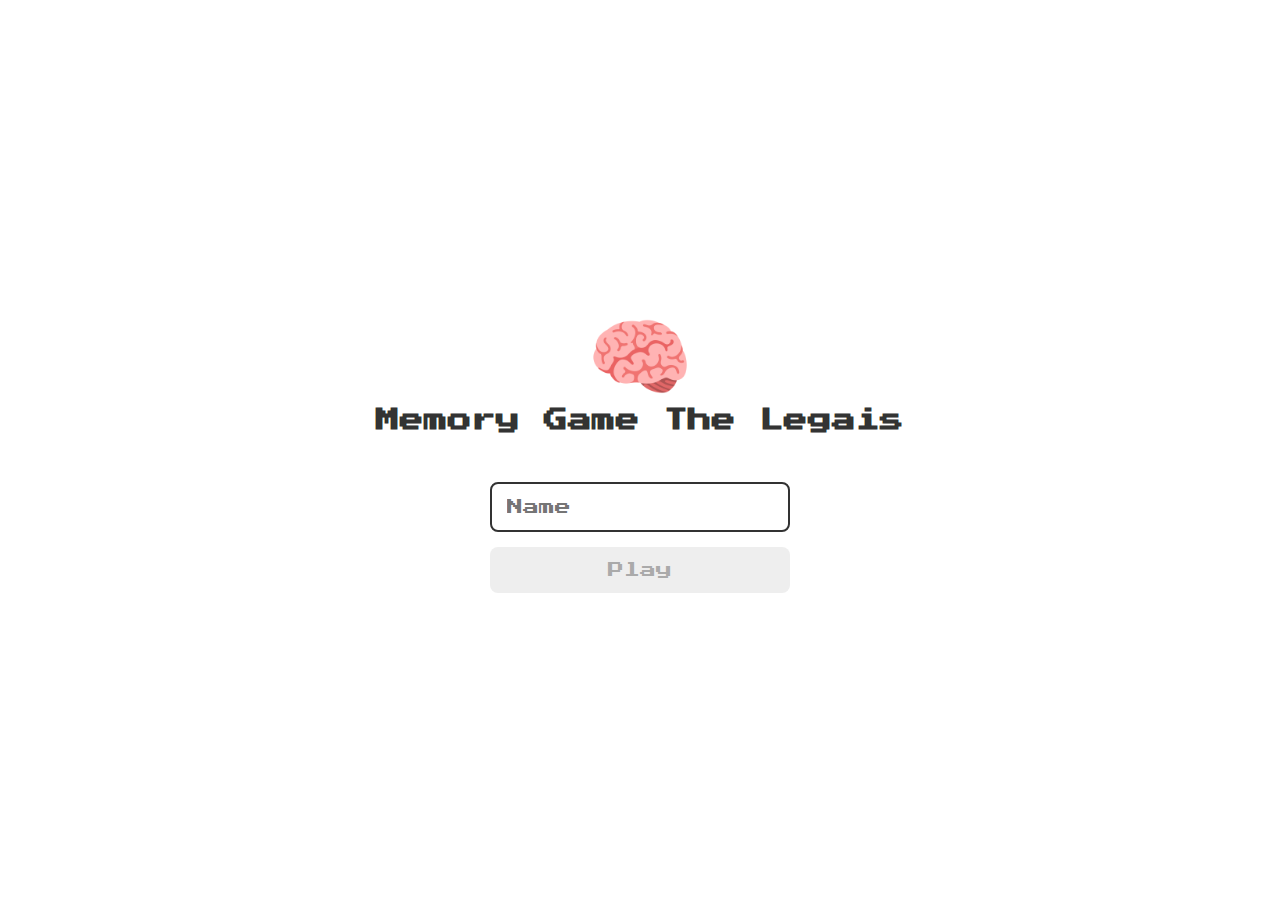
<file: index.html>
<!DOCTYPE html>
<html lang="en">
  <head>
    <meta charset="UTF-8" />
    <meta name="viewport" content="width=device-width, initial-scale=1.0" />

    <link rel="stylesheet" href="./css/reset.css" />
    <link rel="stylesheet" href="./css/login.css" />

    <script defer src="./js/login.js"></script>

    <title>Memory Game | Login</title>
  </head>
  <body>
    <form class="login-form">
      <div class="login__header">
        <img src="./images/brain.png" alt="brain icon" />
        <h1>Memory Game The Legais</h1>
      </div>

      <input type="text" placeholder="Name" class="login__input" />
      <button type="submit" class="login__button" disabled>Play</button>
    </form>
  </body>
</html>
</file>
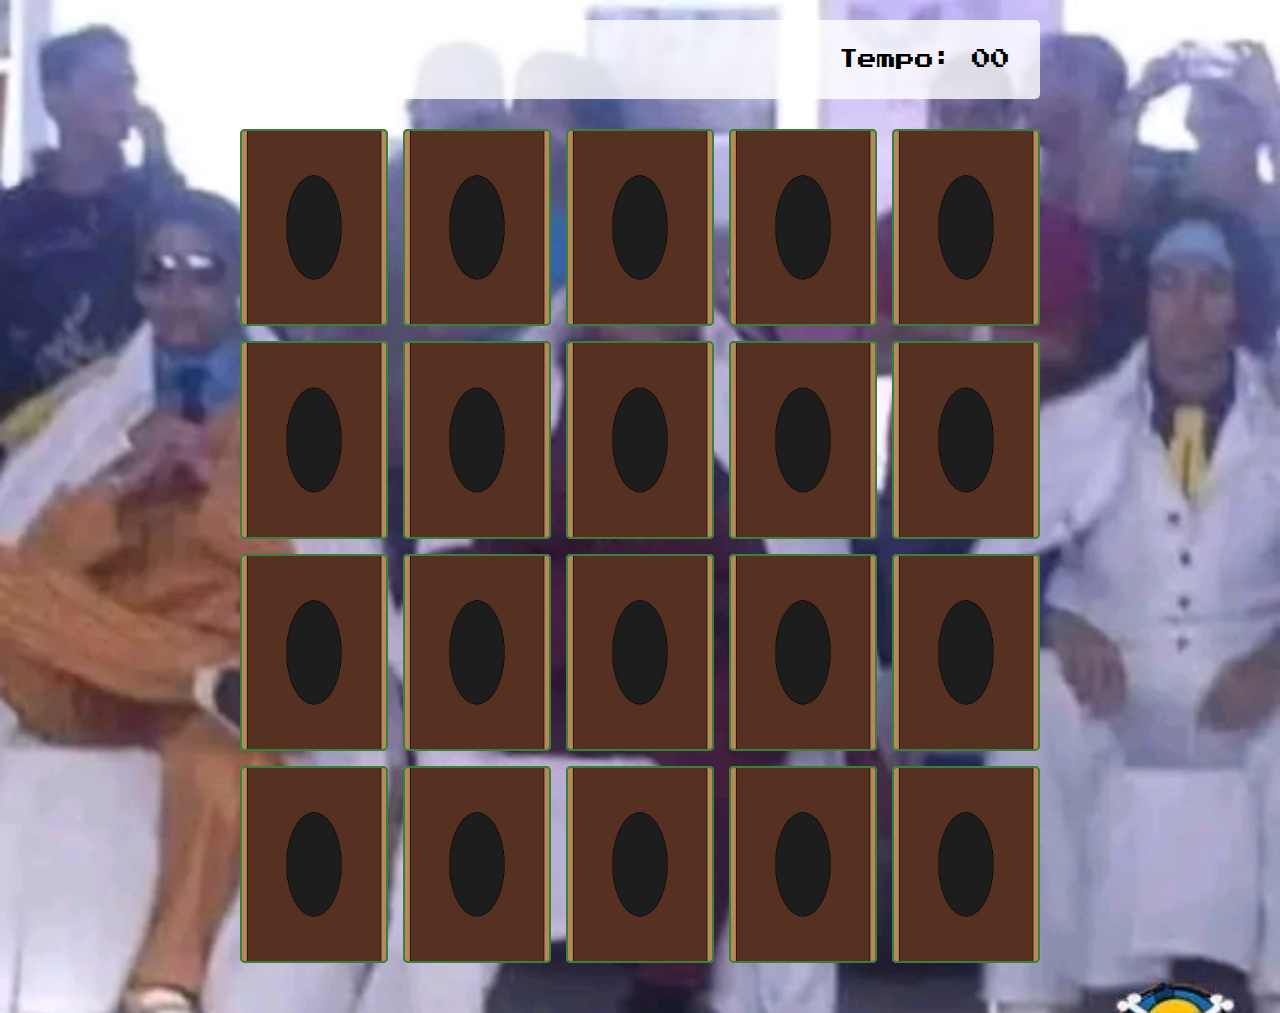
<file: pages/game.html>
<!DOCTYPE html>
<html lang="en">
  <head>
    <meta charset="UTF-8" />
    <meta name="viewport" content="width=device-width, initial-scale=1.0" />

    <link rel="stylesheet" href="../css/reset.css" />
    <link rel="stylesheet" href="../css/game.css" />

    <script defer src="../js/game.js"></script>

    <title>Memory Game</title>
    <audio preload="auto" autoplay controls loop>
      <source src="./music/lofi.mp3" type="audio/mpeg" />
      <source src="./music/lofi.ogg" type="audio/ogg" />
    </audio>
  </head>
  <body>
    <main>
      <header>
        <span class="player"></span>
        <span>Tempo: <span class="timer">00</span></span>
      </header>

      <div class="grid"></div>
    </main>
  </body>
</html>
</file>
<file: css/login.css>
.login-form {
  align-items: center;
  display: flex;
  flex-direction: column;
  height: 100vh;
  justify-content: center;
}

.login__header {
  align-items: center;
  display: flex;
  flex-direction: column;
  justify-content: center;
  margin-bottom: 50px;
}

.login__header img {
  width: 100px;
}

.login__header h1 {
  color: #333;
  font-size: 1.5em;
}

.login__input {
  border: 2px solid #333;
  border-radius: 8px;
  color: #333;
  font-size: 1em;
  margin-bottom: 15px;
  max-width: 300px;
  outline: none;
  padding: 15px;
  width: 100%;
}

.login__button {
  background-color: #ee665c;
  border-radius: 8px;
  color: #fff;
  cursor: pointer;
  font-size: 1em;
  max-width: 300px;
  padding: 15px;
  width: 100%;
}

.login__button:disabled {
  background-color: #eee;
  color: #aaa;
  cursor: auto;
}
</file>
<file: css/game.css>
main {
  display: flex;
  flex-direction: column;
  width: 100%;
  background-image: url("../images/fundo.jpg");
  background-size: cover;
  min-height: 100vh;
  align-items: center;
  justify-content: center;
  padding: 20px 20px 50px;
}

header {
  display: flex;
  align-items: center;
  justify-content: space-between;
  background-color: rgba(255, 255, 255, 0.8);
  font-size: 1.2em;
  width: 100%;
  max-width: 800px;
  padding: 30px;
  margin: 0 0 30px;
  border-radius: 5px;
}

.grid {
  display: grid;
  grid-template-columns: repeat(5, 1fr);
  gap: 15px;
  width: 100%;
  max-width: 800px;
  margin: 0 auto;
}

.card {
  aspect-ratio: 3/4;
  width: 100%;
  border-radius: 5px;
  position: relative;
  transition: all 400ms ease;
  transform-style: preserve-3d;
  background-color: #ccc;
}

.face {
  width: 100%;
  height: 100%;
  position: absolute;
  background-size: cover;
  background-position: center;
  border: 2px solid #39813a;
  border-radius: 5px;
  transition: all 400ms ease;
}

.front {
  transform: rotateY(180deg);
}

.back {
  background-image: url("../images/back.jpg");
  backface-visibility: hidden;
}

.reveal-card {
  transform: rotateY(180deg);
}

.disabled-card {
  filter: saturate(0);
  opacity: 0.5;
}
audio {
  display: none;
}
</file>
